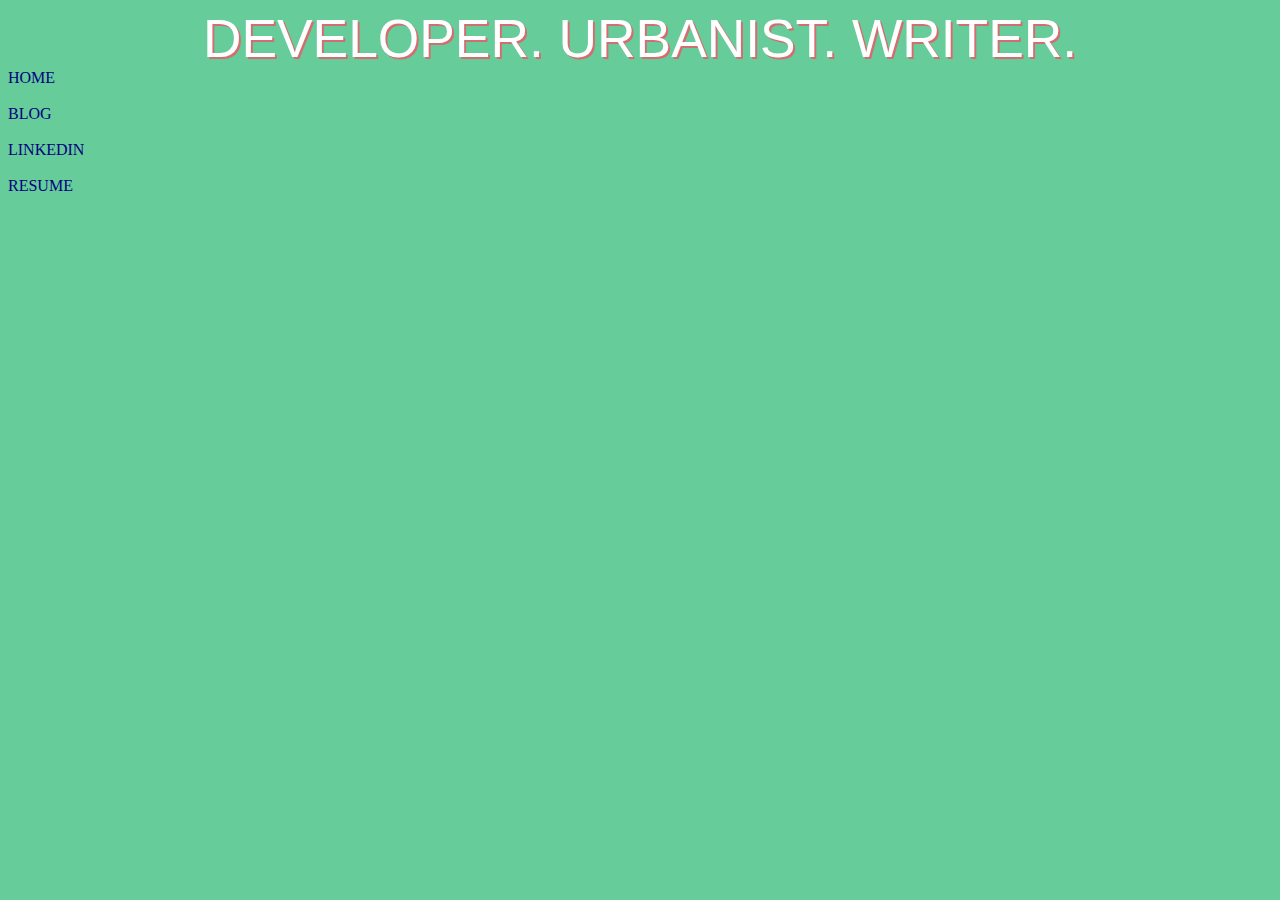
<file: 02week/bio/index.html>
<!DOCTYPE html>
<html>
  <head>
    <link href='http://fonts.googleapis.com/css?family=Lato:400,700' rel='stylesheet' type='text/css'>
    <meta charset="UTF-8">
    <title>title</title>
    <link rel="stylesheet" type="text/css" href="css/style.css">
  </head>


<div class="header">
  <header> DEVELOPER. URBANIST. WRITER. </header>
</div>
  <div class="aboutme">
  <!-- <p> I'm a web developer, writer, and game-changer in Austin, TX.
    Click below to get to know me. </p> -->
    <a href='file:///Users/emmapatton/Desktop/web-workbook/02week/bio/index.html'> HOME </a>
      <br>
      <br>
    <a href="file:///Users/emmapatton/Desktop/web-workbook/02week/blog/index.html"> BLOG </a>
    <br>
      <br>
    <a href="https://www.linkedin.com/in/emma-patton-creative/"> LINKEDIN </a>
      <br>
        <br>
    <a href="file:///Users/emmapatton/Desktop/web-workbook/01week/resume/index.html"> RESUME </a>
        <br>
      <!-- <br>
    <a href=https://www.google.com> CONTACT ME</a> -->
  </div>

  <footer>
  </footer>
</html>
</file>
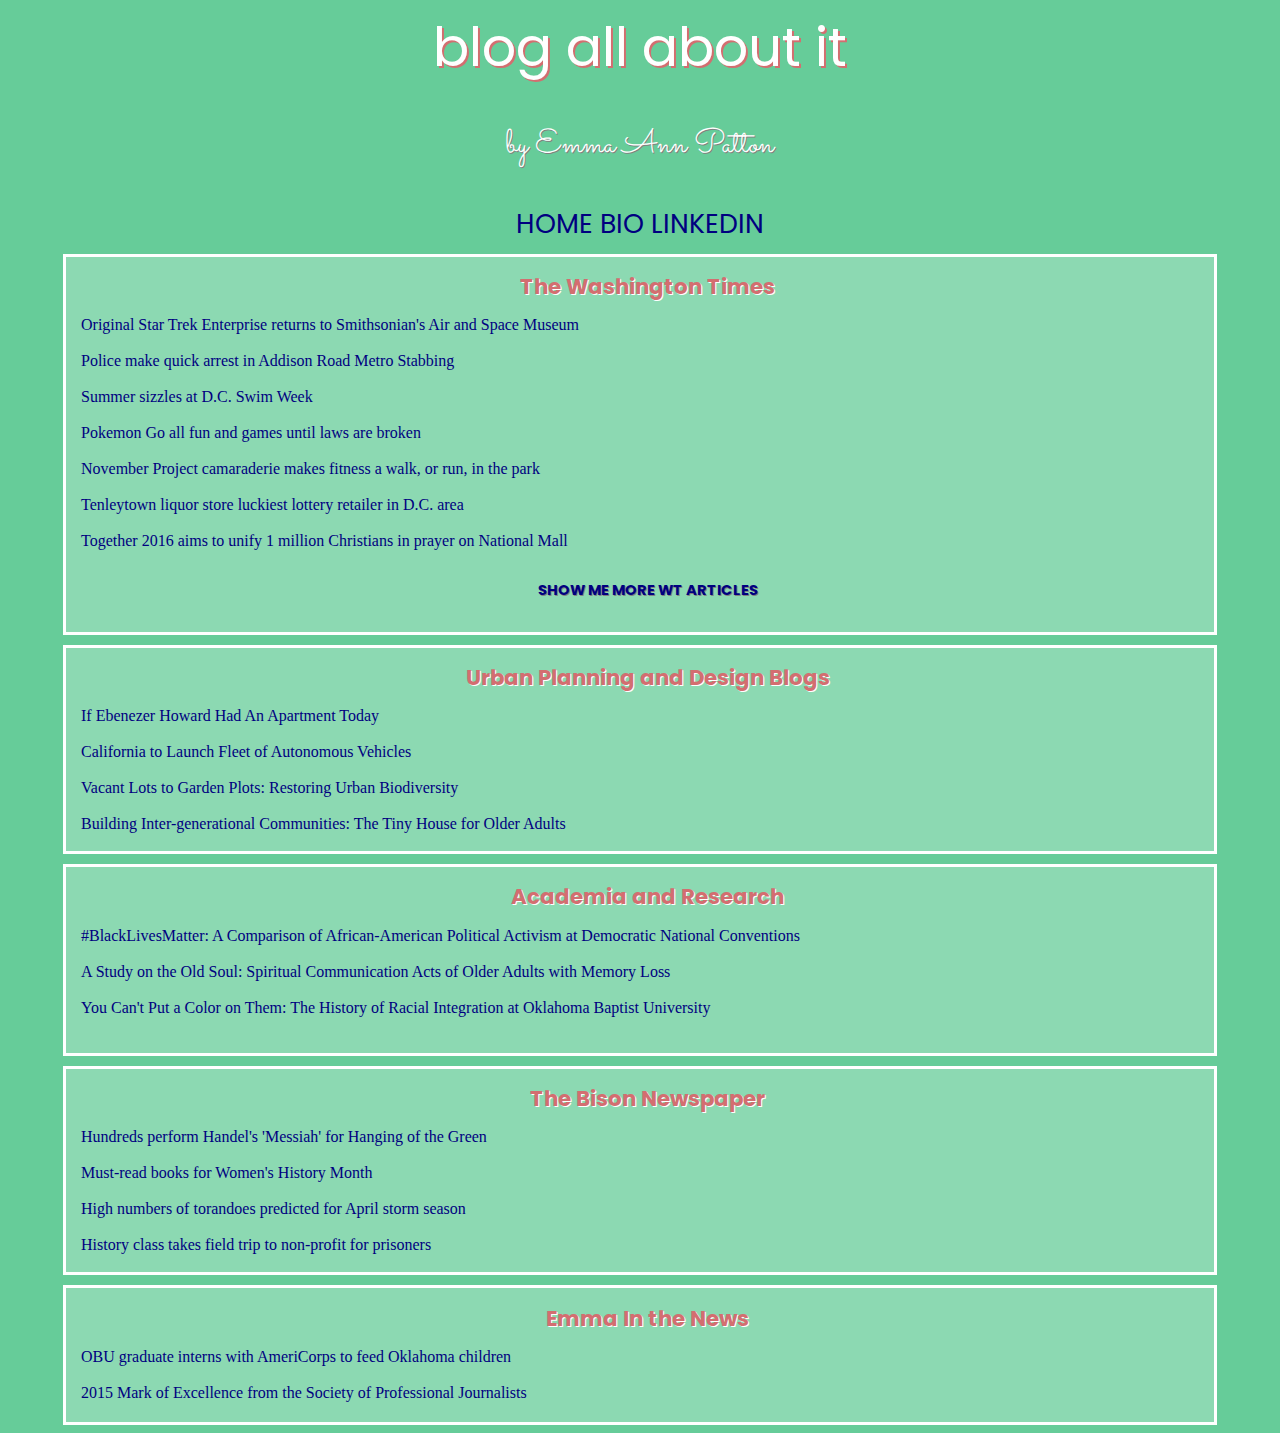
<file: 02week/blog/index.html>
<!DOCTYPE html>
<html>
  <head>
    <link rel="stylesheet" href="css/style.css">
    <link href="https://fonts.googleapis.com/css?family=Poppins" rel="stylesheet">
    <link href="https://fonts.googleapis.com/css?family=Sacramento" rel="stylesheet">
    <title> Blog by Emma </title>
  </head>


  <body>
    <header>
      blog all about it
    </header>
  <p> by Emma Ann Patton </p>
  <nav>
    <a href="file:///Users/emmapatton/Desktop/web-workbook/02week/bio/index.html"> HOME</a>
    <a href="file:///Users/emmapatton/Desktop/web-workbook/02week/blog/index.html"> BIO</a>
    <a href="www.linkedin.com/in/emma-patton-creative"> LINKEDIN</a>
  </nav>

<main>
<!-- <div class='WT'> -->
  <section>
    <h1> The Washington Times </h1>
    <article>
      <a href=https://www.washingtontimes.com/news/2016/jun/30/original-star-trek-enterprise-returns-to-smithsoni/>
      Original Star Trek Enterprise returns to Smithsonian's Air and Space Museum </a>
    </article>
    <br>
    <article>
      <a href=https://www.washingtontimes.com/news/2016/jul/21/police-make-quick-arrest-in-addison-road-metro-sta/>
      Police make quick arrest in Addison Road Metro Stabbing</a>
    </article>
    <br>
    <article>
      <a href=https://www.washingtontimes.com/news/2016/jul/20/summer-sizzles-at-dc-swim-week/>
      Summer sizzles at D.C. Swim Week</a>
    </article>
    <br>
    <article>
      <a href=https://www.washingtontimes.com/news/2016/jul/19/pokemon-go-all-fun-and-games-until-laws-are-broken/>
      Pokemon Go all fun and games until laws are broken</a>
    </article>
    <br>
    <article>
      <a href=https://www.washingtontimes.com/news/2016/jul/13/november-project-camaraderie-makes-fitness-a-walk-/>
      November Project camaraderie makes fitness a walk, or run, in the park</a>
    </article>
    <br>
    <article>
      <a href=https://www.washingtontimes.com/news/2016/jul/7/tenley-market-liquor-store-in-tenleytown-luckiest-/>
      Tenleytown liquor store luckiest lottery retailer in D.C. area </a>
    </article>
    <br>
    <article>
      <a href=https://www.washingtontimes.com/news/2016/jul/5/together-2016-aims-to-unify-1-million-christians-i/>
      Together 2016 aims to unify 1 million Christians in prayer on National Mall</a>
    </article>
    <br>
    <h2>
      <a href=https://www.washingtontimes.com/news/2016/jul/5/together-2016-aims-to-unify-1-million-christians-i/>
      SHOW ME MORE WT ARTICLES</a> </h2>
    </article>
    <br>
  </section>

<!-- <div class='Blogs'> -->
  <section>
    <h1>Urban Planning and Design Blogs</h1>
    <article>
      <a href=https://sites.utexas.edu/utsoa-deepfocus/2018/01/if-ebenezer-howard-had-an-apartment-today/>
      If Ebenezer Howard Had An Apartment Today </a>
    </article>
    <br>
    <article>
      <a href=https://sites.utexas.edu/utsoa-deepfocus/2018/03/california-to-launch-fleet-of-autonomous-vehicles/>
      California to Launch Fleet of Autonomous Vehicles</a>
    </article>
    <br>
    <article>
      <a href=https://sites.utexas.edu/utsoa-deepfocus/2018/02/vacant-lots-to-garden-plots-restoring-urban-biodiversity/>
      Vacant Lots to Garden Plots: Restoring Urban Biodiversity</a>
    </article>
    <br>
    <article>
      <a href=https://sites.utexas.edu/utsoa-deepfocus/2018/02/building-inter-generational-communities-the-tiny-house-for-older-adults/>
      Building Inter-generational Communities: The Tiny House for Older Adults </a>
    </article>
    <br>
  </section>

<!-- <div class='Academia'> -->
  <section>
    <h1>Academia and Research</h1>
    <article>
      <a href=https://emmaannpatton.weebly.com/fannie-lou.html>
      #BlackLivesMatter: A Comparison of African-American Political Activism at Democratic National Conventions </a>
    </article>
    <br>
    <article>
      <a href=https://emmaannpatton.weebly.com/a-study-on-the-old-soul.html>
      A Study on the Old Soul: Spiritual Communication Acts of Older Adults with Memory Loss</a>
    </article>
    <br>
    <article>
    <a href=https://emmaannpatton.weebly.com/desegregation.html>
    You Can't Put a Color on Them: The History of Racial Integration at Oklahoma Baptist University</a>
  </article>
  <br>
    <br>
  </section>

<!-- <div class='TheBison'> -->
  <section>
    <h1>The Bison Newspaper</h1>
      <article>
        <a href=https://thebisonnews.com/2016/12/08/hundreds-perform-handels-messiah-for-hanging-of-the-green/>
        Hundreds perform Handel's 'Messiah' for Hanging of the Green</a>
      </article>
      <br>
      <article>
        <a href=https://thebisonnews.com/2017/03/31/must-read-books-for-womens-history-month/>
        Must-read books for Women's History Month</a>
      </article>
      <br>
      <article>
        <a href=https://thebisonnews.com/2017/03/26/high-numbers-of-tornadoes-predicted-for-april-storm-season/>
        High numbers of torandoes predicted for April storm season</a>
      </article>
      <br>
      <article>
        <a href=https://thebisonnews.com/2016/10/07/history-class-takes-field-trip-to-non-profit-for-prisoners/>
        History class takes field trip to non-profit for prisoners</a>
      </article>
      <br>
  </section>

  <!-- <div class="sideright"> -->
    <section>
      <h1> Emma In the News</h1>
      <article>
        <a href=https://newsok.com/article/5557244/obu-graduate-interns-with-americorps-to-feed-oklahoma-children?>
        OBU graduate interns with AmeriCorps to feed Oklahoma children</a>
      </article>
      <br>
      <article>
        <a href=https://www.spj.org/news.asp?ref=1440>
        2015 Mark of Excellence from the Society of Professional Journalists</a>
      </article>
    </section>
</body>
</main>

  <footer>
  </footer>

</html>
</file>
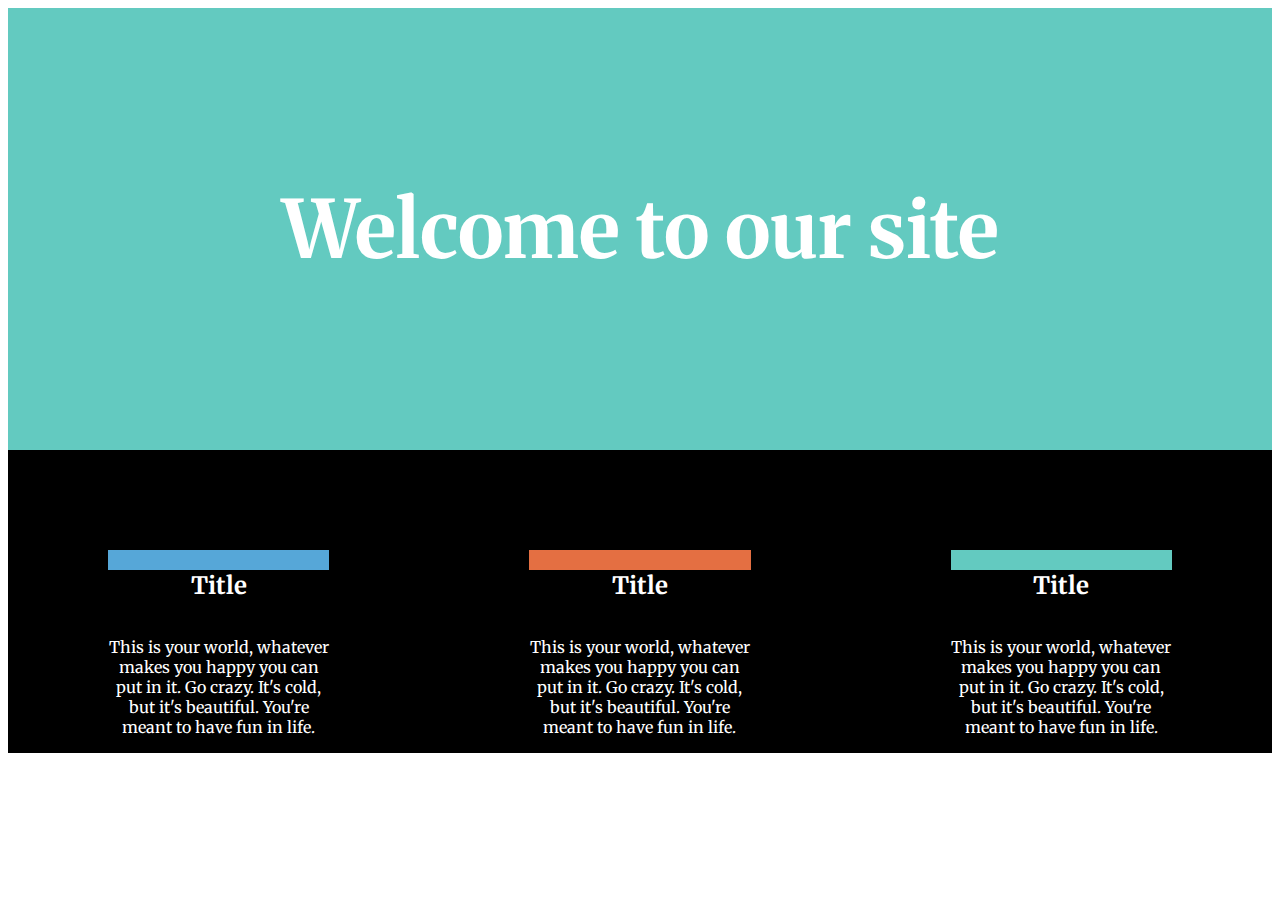
<file: 04week/welcome-to-our-site/index.html>
<!DOCTYPE>
<!-- INSERT VIEWPORT, MEDIA QUERY, CSS RESET?  -->
<html>
<head>
  <meta charset="utf-8">
  <link rel="stylesheet" type="text/css" href="./css/style.css">
  <link href="https://fonts.googleapis.com/css?family=Merriweather" rel="stylesheet">
</head>
  <body>
  <div class="flexboxcontainter">
    <section class="bigbox">
      <header>
        <h1> Welcome to our site </h1>
      </header>
      </section>
    <main>
    <div class="columns">
        <div class="column1">
          <h2> Title </h2>
            <div class="text1">
              <p> This is your world, whatever makes you happy you can put in it. Go crazy. It's cold, but it's beautiful. You're meant to have fun in life.</p>
              </div>
            </div>
      <div class="column2">
        <h2> Title </h2>
          <div class="text2">
              <p> This is your world, whatever makes you happy you can put in it. Go crazy. It's cold, but it's beautiful. You're meant to have fun in life.</p>
              </div>
            </div>
      <div class="column3">
        <h2> Title </h2>
          <div class="text3">
              <p> This is your world, whatever makes you happy you can put in it. Go crazy. It's cold, but it's beautiful. You're meant to have fun in life.</p>
            </div>
          </div>
</div>
</main>
</section>
</body>
</html>
</file>
<file: 05week/transitions-and-transformations/index.html>
<!DOCTYPE>
<html>

<head>
  <meta charset="utf-8">
  <title> trannnnsition </title>
  <link href="css/style.css" rel="stylesheet">
</head>

<body>
  <div class="allboxes">
    <div class="trigger">
      <div class="box box1"> </div>
      <div class="box box2"> </div>
      <div class="box box3"> </div>
      <div class="box box4"> </div>
      <div class="box box5"> </div>
      <div class="box box6"> </div>
      <div class="box box7"> </div>
      <div class="box box8"> </div>
      <div class="box box9"> </div>
      <div class="box box10"> </div>
      <div class="box box11"> </div>
      <div class="box box12"> </div>
    </div>
  </div>
</body>

</html>
</file>
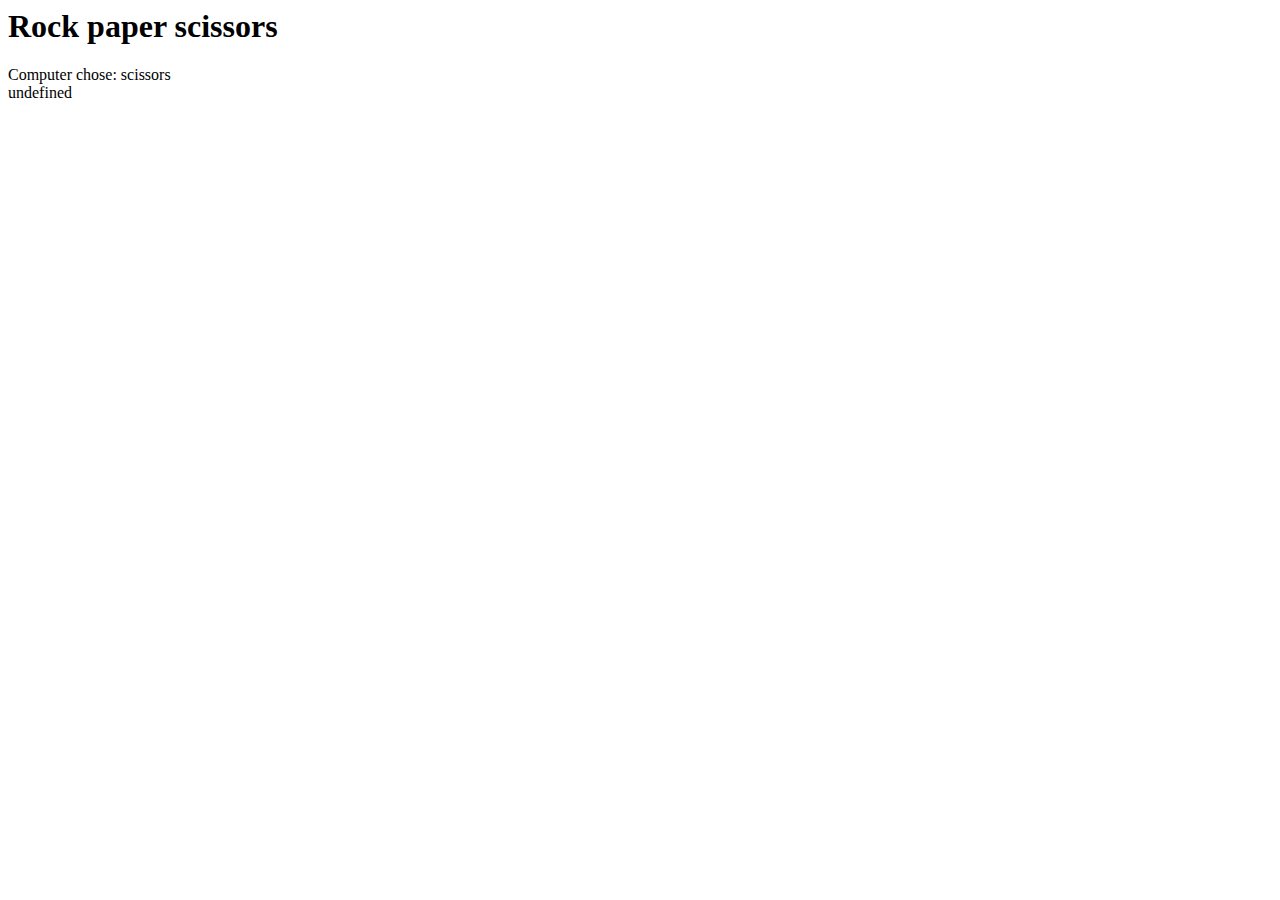
<file: 06week/rockpaper/rockpaper.html>
<!DOCTYPE>
<html>
<head>
  <meta charset="utf-8">
  <title> rock paper scissors </title>
</head>
<header>
  <h1> Rock paper scissors </h1>
</header>
<script type="text/javascript" src="rockpaper.js"></script>
</html>
</file>
<file: 02week/bio/css/style.css>
header{
  font-family: 'Poppins', sans-serif;
  font-size: 40pt;
  color: white;
  text-shadow: 2px 2px #d36e70;
  text-align: center;
}

body{
  background-color: #66cc99;
}

p{
 text-align: center;
 color: white;
 text-shadow: 1px 1px gray;
 font-family: 'Sacramento', cursive;
 font-size: 25pt;

}
nav{
  font-family: 'Poppins', sans-serif;
  font-size: 20pt;
  color: gray;
  text-align: center;
}

h1{
  font-family: 'Poppins', sans-serif;
  font-size: 16pt;
  color: #d36e70;
  padding-left: 5px;
  text-shadow: 1px 1px white;
  text-align: center;
}
main{
  float: center;
  margin-left: 55px;
  margin-right: 55px
}
section{
    font-family: 'Georgia', serif;
    font-size: 12pt;
    border: solid 3px white;
    padding-left: 10px;
    margin-top: 10px;
    margin-bottom: 5px;
    background: rgba(255, 255, 255, 0.25)
  }

  section:nth-child(5){
    padding-bottom: 20px;
  }

h2{
  font-family: 'Poppins', sans-serif;
  font-size: 11pt;
  color: #d36e70;
  padding-left: 5px;
  text-shadow: 1px 1px gray;
  text-align: center;
}
a:link{
  color: navy;
  text-decoration: none;
}

a:hover{

  color: #d36e70;
}

a:linkvisited{
  text-decoration: none;
  decoration: none;
}

article{
  padding-left: 5px;
}
</file>
<file: 02week/blog/css/style.css>
header{
  font-family: 'Poppins', sans-serif;
  font-size: 40pt;
  color: white;
  text-shadow: 2px 2px #d36e70;
  text-align: center;
}

body{
  background-color: #66cc99;
}

p{
 text-align: center;
 color: white;
 text-shadow: 1px 1px gray;
 font-family: 'Sacramento', cursive;
 font-size: 25pt;

}
nav{
  font-family: 'Poppins', sans-serif;
  font-size: 20pt;
  color: gray;
  text-align: center;
}

h1{
  font-family: 'Poppins', sans-serif;
  font-size: 16pt;
  color: #d36e70;
  padding-left: 5px;
  text-shadow: 1px 1px white;
  text-align: center;
}
main{
  float: center;
  margin-left: 55px;
  margin-right: 55px
}
section{
    font-family: 'Georgia', serif;
    font-size: 12pt;
    border: solid 3px white;
    padding-left: 10px;
    margin-top: 10px;
    margin-bottom: 5px;
    background: rgba(255, 255, 255, 0.25)
  }

  section:nth-child(5){
    padding-bottom: 20px;
  }

h2{
  font-family: 'Poppins', sans-serif;
  font-size: 11pt;
  color: #d36e70;
  padding-left: 5px;
  text-shadow: 1px 1px gray;
  text-align: center;
}
a:link{
  color: navy;
  text-decoration: none;
}

a:hover{
  color: #d36e70;
}

a:linkvisited{
  text-decoration: none;
  decoration: none;
}

article{
  padding-left: 5px;
}
</file>
<file: 04week/welcome-to-our-site/css/style.css>
.flexboxcontainer{
  display: flex;
  width: 100%;
}
.bigbox{
  display:flex;
  background-color: rgb(99, 202, 192);
  min-height: 50%;
  justify-content: center;
  align-items: center;
  color: white;
  font-size: 30pt;
  font-family: 'Merriweather', serif;
}

.columns{
  display: flex;
  align-items: center;
  min-width: 100%;
}

.column1{
  display: flex;
  width:33.333%;
  background-color: black;
  text-align: center;
  justify-content: center;
  flex-direction: column;
}

.column2{
  display: flex;
  width:33.333%;
  background-color: black;
  color: black;
  text-align: center;
  justify-content: center;
  flex-direction: column;
}


.column3{
  display: flex;
  width:33.333%;
  background-color: black;
  color: black;
  text-align: center;
  justify-content: center;
  flex-direction: column;
}

h2{
  display: flex;
  color: white;
  font-family: 'Merriweather', serif;
  justify-content: center;
  margin-right: 100px;
  margin-left: 100px;
  margin-top: 100px;
}

.column1 > h2{
  border-top: 20px solid rgb(86, 167, 216);
}

.column2 > h2{
  border-top: 20px solid rgb(228, 111, 66);
}

.column3 > h2{
  border-top: 20px solid rgb(99, 202, 192);
}

.text1, .text2, .text3{
  display: flex;
  color: white;
  flex-wrap: wrap;
  margin-left: 100px;
  margin-right: 100px;
  font-family: 'Merriweather', serif;
}


@media (max-width: 576px){
  .bigbox{
    background: orange;
  }
}

if you build it desktop first, your media quueries will be MAX-width, if you start with
mobile view, your media queries will be MIN-width!
</file>
<file: 05week/transitions-and-transformations/css/style.css>
.allboxes{
  display: flex;
  flex-direction: column;
  align-items: center;
  border: 3px solid black;
  height: 100%;
  width: 100%; 
}

.trigger{
  border: 3px solid red;
}

.box{
  width: 25px;
  height: 25px;
  margin: 6px;
  pointer-events: none;
}

.box1{
  background-color: pink;
}
.box2{
  background-color: yellow;
}
.box3{
  background-color: green;
}
.box4{
  background-color: pink;
}
.box5{
  background-color: yellow;
}
.box6{
  background-color: blue;
}
.box7{
  background-color: pink;
}
.box8{
  background-color: yellow;
}
.box9{
  background-color: blue;
}
.box10{
  background-color: pink;
}
.box11{
  background-color: yellow;
}
.box12{
  background-color: blue;
}

.box:nth-child(even){
  transition: width 2s, height 2s, transform 2s, rotate 3s;
}

.box:nth-child(odd){
  transition: width 2s, height 2s, transform 2s, rotate 3s;
}

.trigger:hover :nth-child(odd){
   transform: translate(200px) rotate(180deg);
   height: 50px;
   width: 50px;
}

.trigger:hover :nth-child(even){
   transform: translate(-200px) rotate(180deg);
   height: 12.5px;
   width: 12.5px;
   height: 12.5px;
   width: 12.5px;
}
</file>
